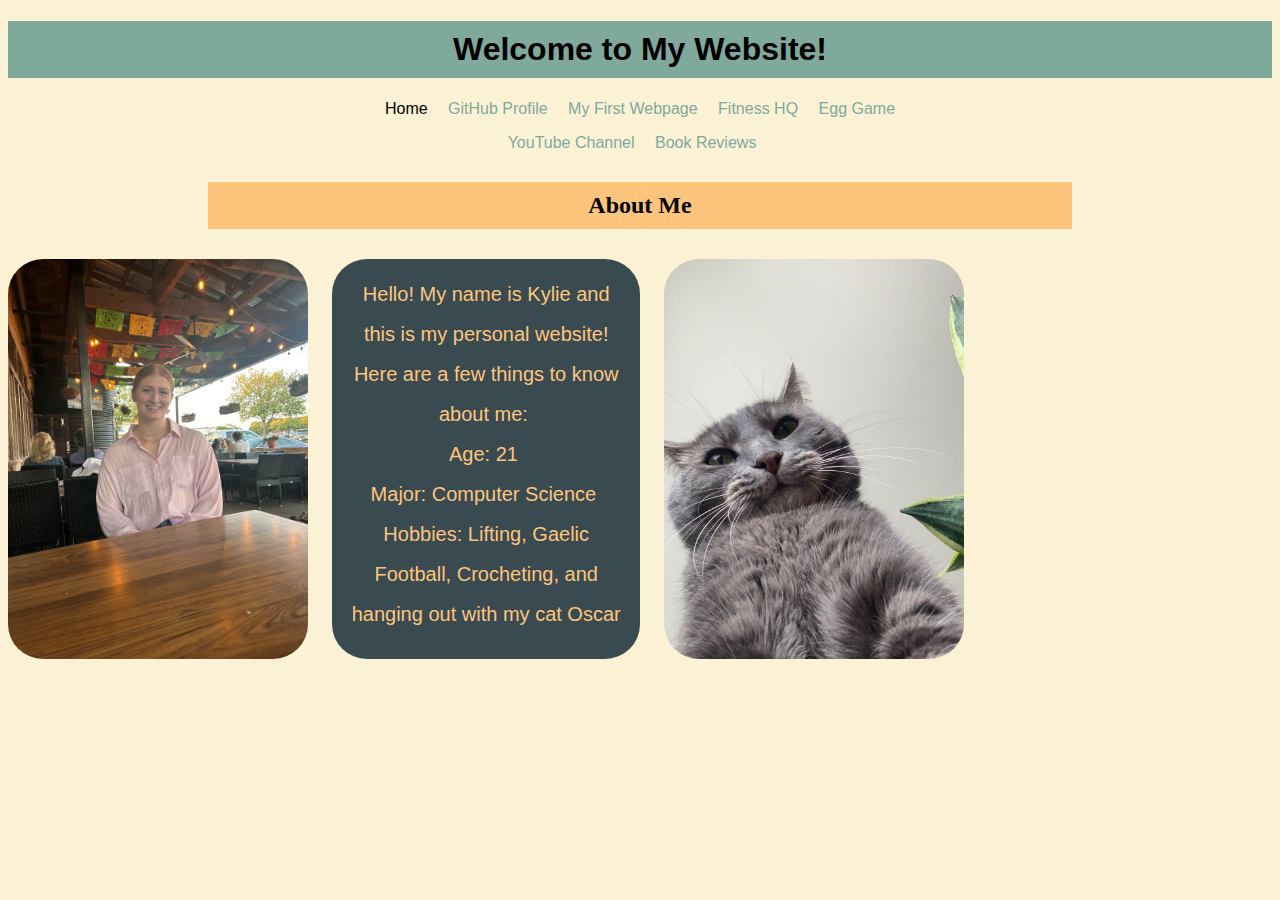
<file: index.html>
<!doctype html>
<html>
	<head> 
		<!--TAB TITLE-->
		<title>My Webpage</title>
		<link href="main.css" rel="stylesheet" type="text/css" />
	</head>

	<body>
		<!--WEBSITE HEADING (TITLE)-->
		<h1>Welcome to My Website!</h1> 

		<!--LINKS TO OTHER PAGES OF WEBSITE-->
		<p><center>Home&emsp; <a href="https://github.com/kyliequinney">GitHub Profile</a>&emsp; <a href="MyFirstWebpage.html">My First Webpage</a>&emsp; <a href= "fitness.html">Fitness HQ</a>&emsp; <a href="egg.html">Egg Game</a></center></p>
		
		<!--YOUTUBE LINK-->
		<p><center>
			<a href="https://www.youtube.com/channel/UCUGlA3bL2r2EdfrWe8HBI3A"> YouTube Channel</a>&emsp;
			<a href="bookReviews.html">Book Reviews</a>&emsp;
		</center></p>
		
		<!--SUBHEADING-->
		<h2>About Me</h2>

		<!--PINNED BLERPS, DO NOT ADD BLERPS AHEAD OF THESE-->
		<div class="blerpImage" style = "background-image: url('photos/aboutMe.jpeg');"></div>
		<div class="blerp">
			<span class = "blerpText">Hello! My name is Kylie and this is my personal website! Here are a few things to know about me: <br>Age: 21 <br>Major: Computer Science <br>Hobbies: Lifting, Gaelic Football, Crocheting, and hanging out with my cat Oscar</span>
		</div>
		<div class="blerpImage" style = "background-image: url('photos/oscar.JPG')"></div>
		<!--END PINNED BLERPS-->

	</body>

</html>
</file>
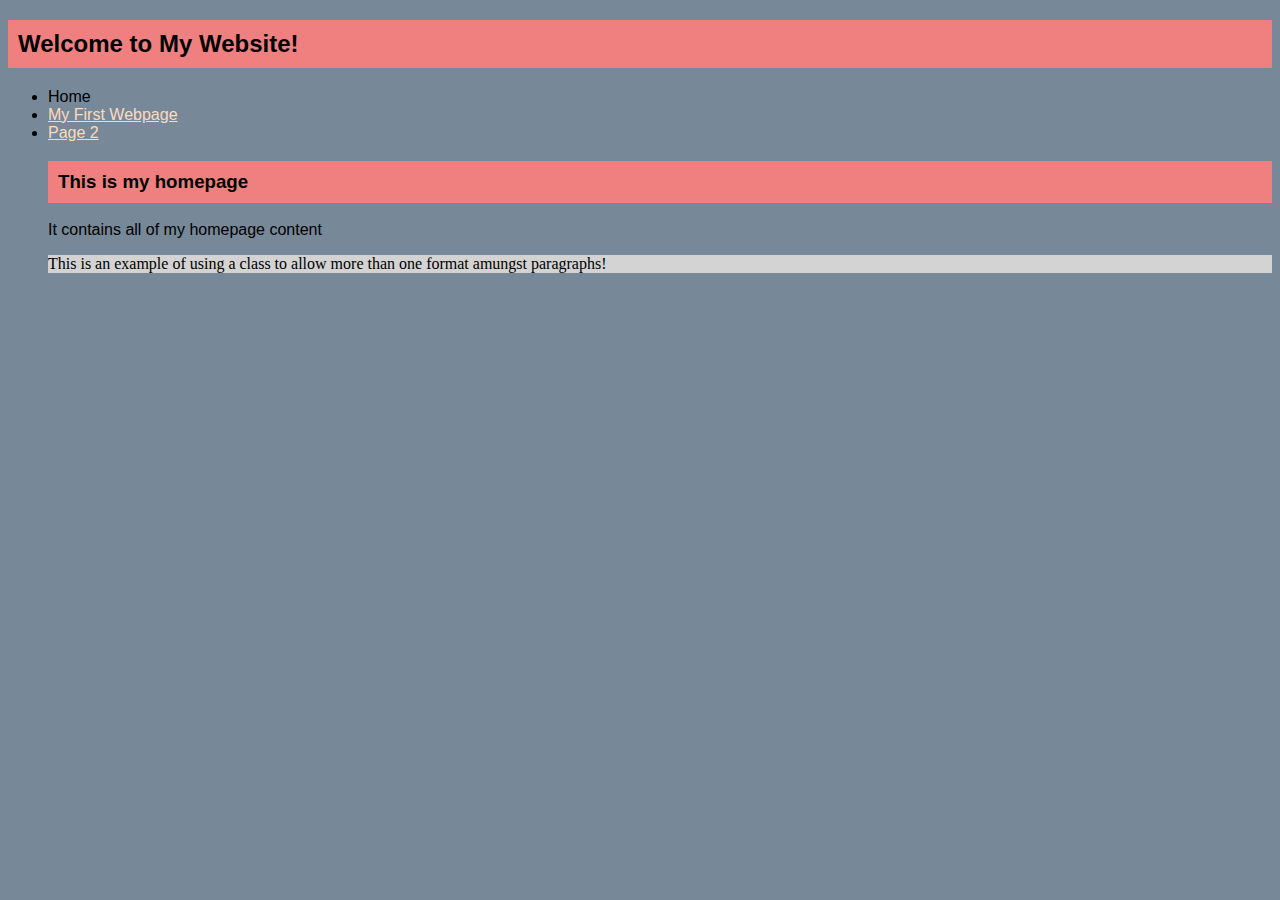
<file: MyFirstWebsite/index.html>
<!doctype html>
<html>
	<head> 
		<title>My Webpage</title>
		<link href="main.css" rel="stylesheet" type="text/css" />
	</head>

	<body>
		<h2>Welcome to My Website!</h1> 
			<ul>
				<li>Home</li>
				<li><a href="index.html">My First Webpage</a></li>
				<li><a href="page2.html">Page 2</a></li>
		<h3>This is my homepage</h3>
		<p>It contains all of my homepage content</p>
		<p class="secondary"> This is an example of using a class to allow more than one format amungst paragraphs! </p>
	</body>

</html>
</file>
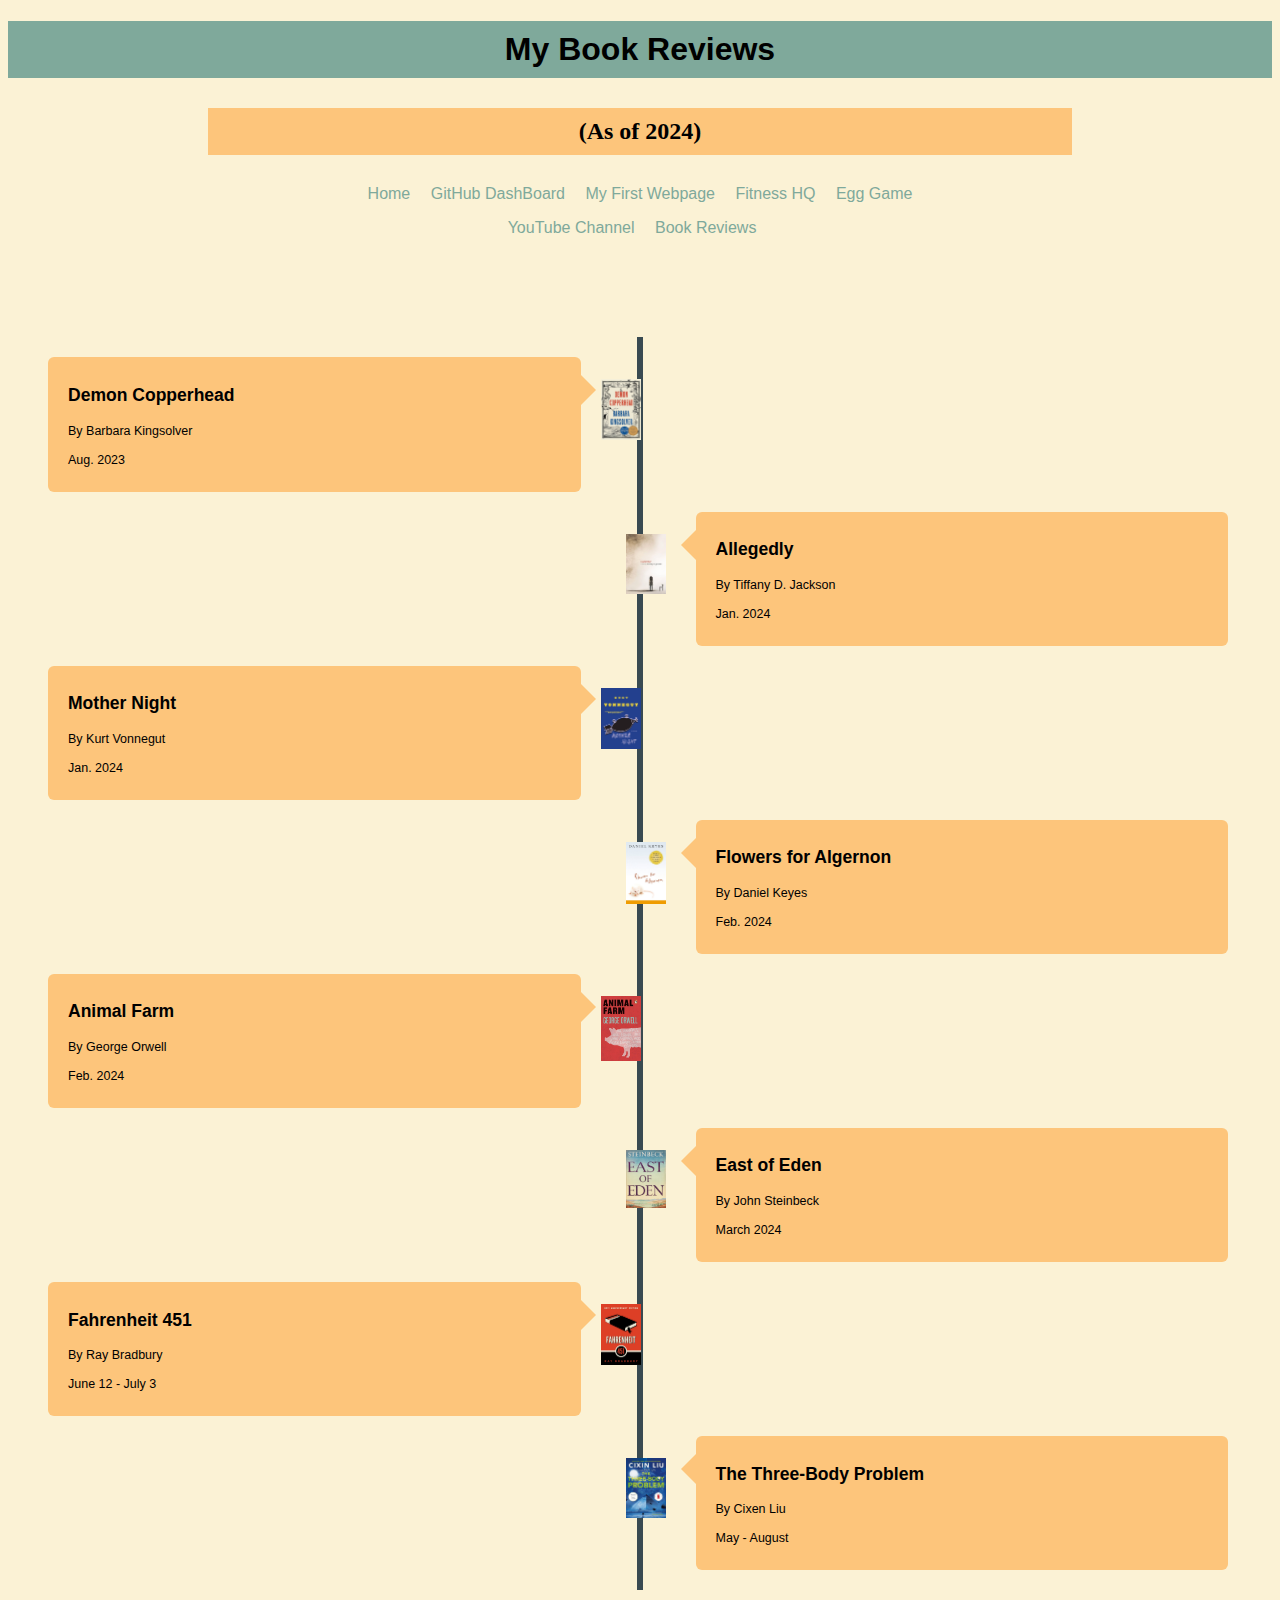
<file: bookReviews.html>
<!doctype html>
<html>
	<head> 
		<!--TAB TITLE-->
		<title>Book Reviews</title>
		<link href="main.css" rel="stylesheet" type="text/css" />
	</head>

	<body>
		<!--WEBSITE HEADING (TITLE)-->
		<h1>My Book Reviews</h1> 
        <!--SUBHEADING-->
		<h2>(As of 2024)</h2>

		<!--LINKS TO OTHER PAGES OF WEBSITE-->
		<p><center> <a href= "index.html">Home</a>&emsp; <a href="https://github.com/dashboard">GitHub DashBoard</a>&emsp; <a href="MyFirstWebpage.html">My First Webpage</a>&emsp; <a href= "fitness.html">Fitness HQ</a>&emsp; <a href="egg.html">Egg Game</a></center></p>
		
		<!--YOUTUBE LINK-->
		<p><center>
			<a href="https://www.youtube.com/channel/UCUGlA3bL2r2EdfrWe8HBI3A"> YouTube Channel</a>&emsp;
			<a href="bookReviews.html">Book Reviews</a>&emsp;
		</center></p>
		
        <!--TIMELINE-->

        <!--ITEM 1-->
        <div class = "timeline">
            <div class = "container left-container">
                <img src="bookReviews/demonCopperhead.jpg">
                <div class = "text-box">
                    <h3>Demon Copperhead</h3>
                    <small>By Barbara Kingsolver<br></small>
                    <!--<small>This fictional book follows the life of Damon (whose nickname is Demon). I'm not going to summarize the book because (1) I don't want to 
                        and (2) if you are going to read it, you should just dive in, a summary isn't necessary. As for my review, I think this may be my favorite 
                        book ever. This book has stuck with me so much more than any other book I have read recently. I am writing this review on 5/06/24 and I can say 
                        that I still think about this book. I literally wrote a journal entry about it after I finished it (I hardly ever journal) just because I NEEDED 
                        to get my thoughts down. Maybe I will eventually add that journal entry here, but for now it feels too personal (???).
                        So, for now, just know that this book is well worth the read.<br><br>
                        Rating: 10/10<br></small>-->
                    <small>Aug. 2023</small>
                    <span class = "left-container-arrow"></span>
                </div>
            </div>
        <!--ITEM 2-->
            <div class = "container right-container">
                <img src="bookReviews/allegedly.jpg">
                <div class = "text-box">
                    <h3>Allegedly</h3>
                    <small>By Tiffany D. Jackson<br></small>
                    <!--<small>Allegedly is about a girl who grows up in a correctional facility for most of her life due to a crime that she committed when she was 7. 
                        She ~allegedly~ murdered a baby that her mother was babysitting. I'll start off by saying I enjoyed reading this book, it went by quickly and 
                        it definitely had some suspenseful elements. That being said, I did think some parts seemed a bit unrealistic. 
                        For one, the main character is a black girl who was raised by her black mother. The baby that she ~allegedly~ 
                        murdered was white. Throughout the book, several news articles from the time of the murder are sprinkled in, and hardly any of them mention race. 
                        I found this to be pretty unrealistic, if this was to happen in real life, every single headline would be sure to mention that this was a black/African American girl 
                        who ~allegedly~ killed a white/caucasian baby. Every. Single. One. I had another issue with this book but I can't remember what it is anymore... 
                        Anyways, overall this was a good read, it was suspenseful, emotional and thought provoking.<br><br>
                        Rating: 6/10<br></small>-->
                    <small>Jan. 2024</small>
                    <span class = "right-container-arrow"></span>
                </div>
            </div>
        <!--ITEM 3-->
        <!--NEED TO ADD THE (BLANK) YEAR-->
            <div class = "container left-container">
                <img src="bookReviews/motherNight.jpg">
                <div class = "text-box">
                    <h3>Mother Night</h3>
                    <small>By Kurt Vonnegut<br></small>
                    <!--<small>This book is written from the pov of Howard Campbell Jr, who is writing the the book while improsoned in Israel awaiting trial for his war crimes 
                        during WWII. Campbell had been a radio propagandist for the Nazi party, while at the same time working undercover for the US by transmitting 
                        secret messages to the Allies during his broadcasts. Campbell was told before taking the job that after the war, America would not let him hang, 
                        but they would also not publically admit to employing him as a spy. The book explores the idea of whether it is ok to do bad things if it is for a good reason. 
                        Campball's encrypted messages were invaluable to the Allies during the war, but his Nazi propaganda was invaluable to the German citizans and soldiers. There 
                        are some German's who told Campbell that he is what got them through the war, that he is the reason they kept going.<br><br>
                        Rating: <br></small>-->
                    <small>Jan. 2024</small>
                    <span class = "left-container-arrow"></span>
                </div>
            </div>
        <!--ITEM 4-->
            <div class = "container right-container">
                <img src="bookReviews/flowersForAlgernon.jpg">
                <div class = "text-box">
                    <h3>Flowers for Algernon</h3>
                    <small>By Daniel Keyes<br></small>
                    <small>Feb. 2024</small>
                    <span class = "right-container-arrow"></span>
                </div>
            </div>
        <!--ITEM 3-->
            <div class = "container left-container">
                <img src="bookReviews/animalFarm">
                <div class = "text-box">
                    <h3>Animal Farm</h3>
                    <small>By George Orwell<br></small>
                    <small>Feb. 2024</small>
                    <span class = "left-container-arrow"></span>
                </div>
            </div>
        <!--ITEM 5-->
            <div class = "container right-container">
                <img src="bookReviews/eastOfEden.jpg">
                <div class = "text-box">
                    <h3>East of Eden</h3>
                    <small>By John Steinbeck<br></small>
                    <small>March 2024</small>
                    <span class = "right-container-arrow"></span>
                </div>
            </div>
            <div class = "container left-container">
                <img src="bookReviews/fahrenheit451.jpg">
                <div class = "text-box">
                    <h3>Fahrenheit 451</h3>
                    <small>By Ray Bradbury<br></small>
                    
                    <small>June 12 - July 3</small>
                    <span class = "left-container-arrow"></span>
                </div>
            </div>
            <div class = "container right-container">
                <img src="bookReviews/threeBodyProblem.jpg">
                <div class = "text-box">
                    <h3>The Three-Body Problem</h3>
                    <small>By Cixen Liu<br></small>
                    <small>May - August</small>
                    <span class = "right-container-arrow"></span>
                </div>
            </div>
        </div>
	</body>

</html>
</file>
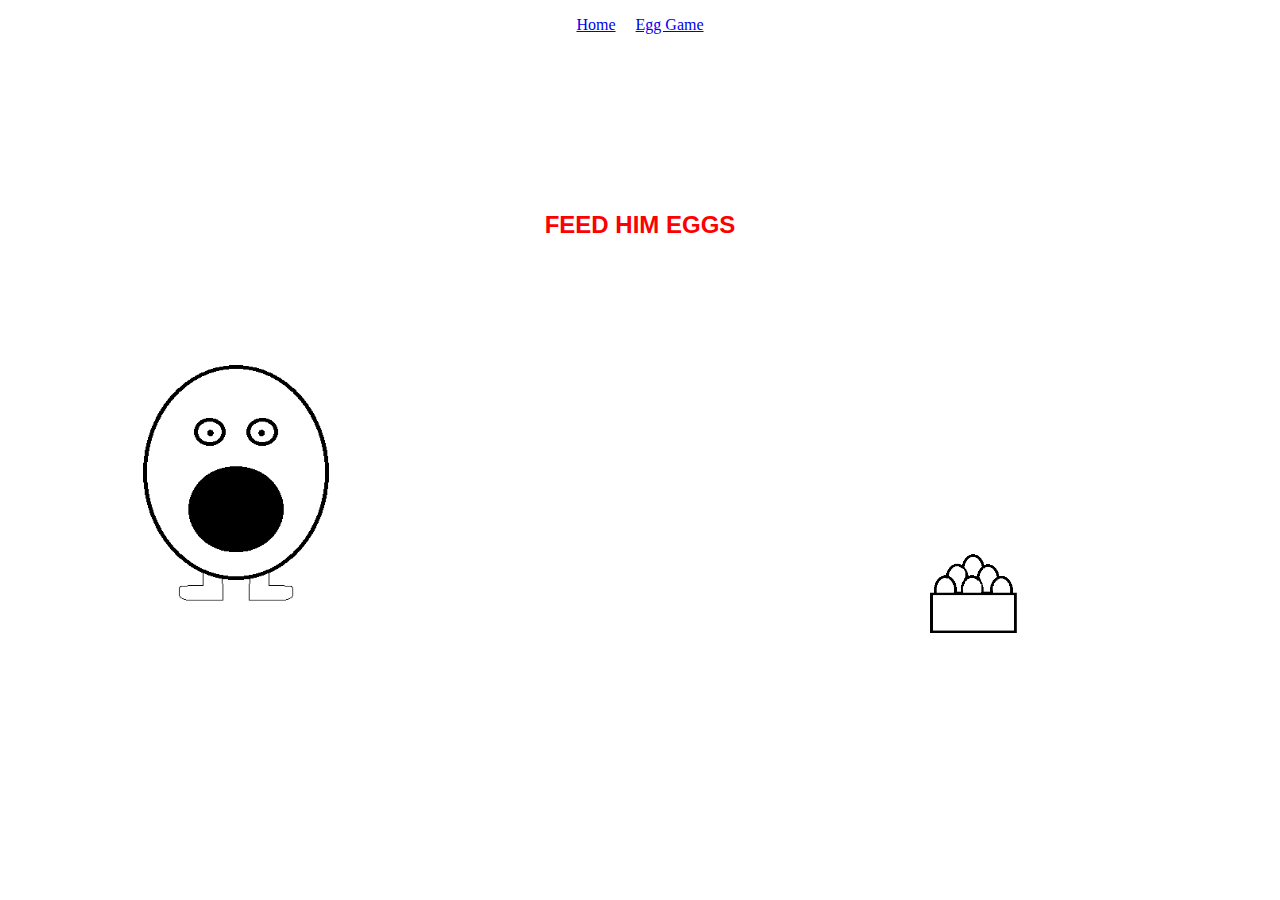
<file: egg.html>
<!DOCTYPE html>

<html>
    <head>
        <!--LINKS TO OTHER PAGES OF WEBSITE-->
        <p><center> <a href= "index.html">Home</a>&emsp;
            <a href="egg.html">Egg Game</a></center></p>
        <title>Egg Game</title>
        <link rel="stylesheet" href="styles.css">
    </head>

<body>
    <div id= "game container">
        <canvas id= "gameCanvas"></canvas>
    </div>
    <div id = "feedHimEggsMessage">FEED HIM EGGS</div>
    <div id = "characterContainer"></div>
    <div id = "basketContainer"></div>
    <div id = "eggContainer"></div>
    <script src="script.js"></script>
</body>
</html>
</file>
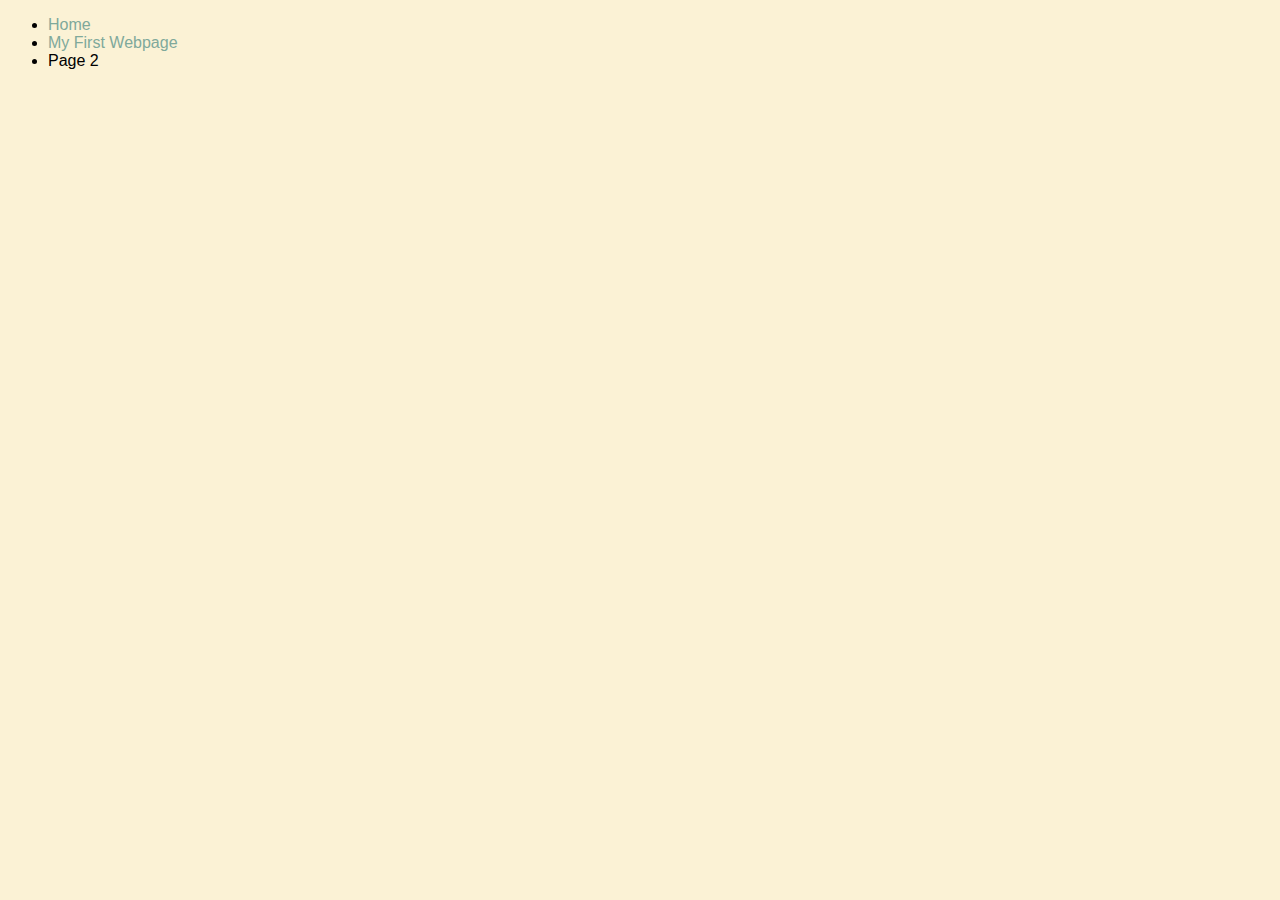
<file: page2.html>
<!doctype html>
<html>
<head>
	<title>Page 2</title>
	<link href="main.css" rel="stylesheet" type="text/css" />
</head>

<body>
	<ul>
		<li><a href="index.html">Home</a></li>
		<li><a href="MyFirstWebpage.html">My First Webpage</a></li>
		<li>Page 2</li>
</file>
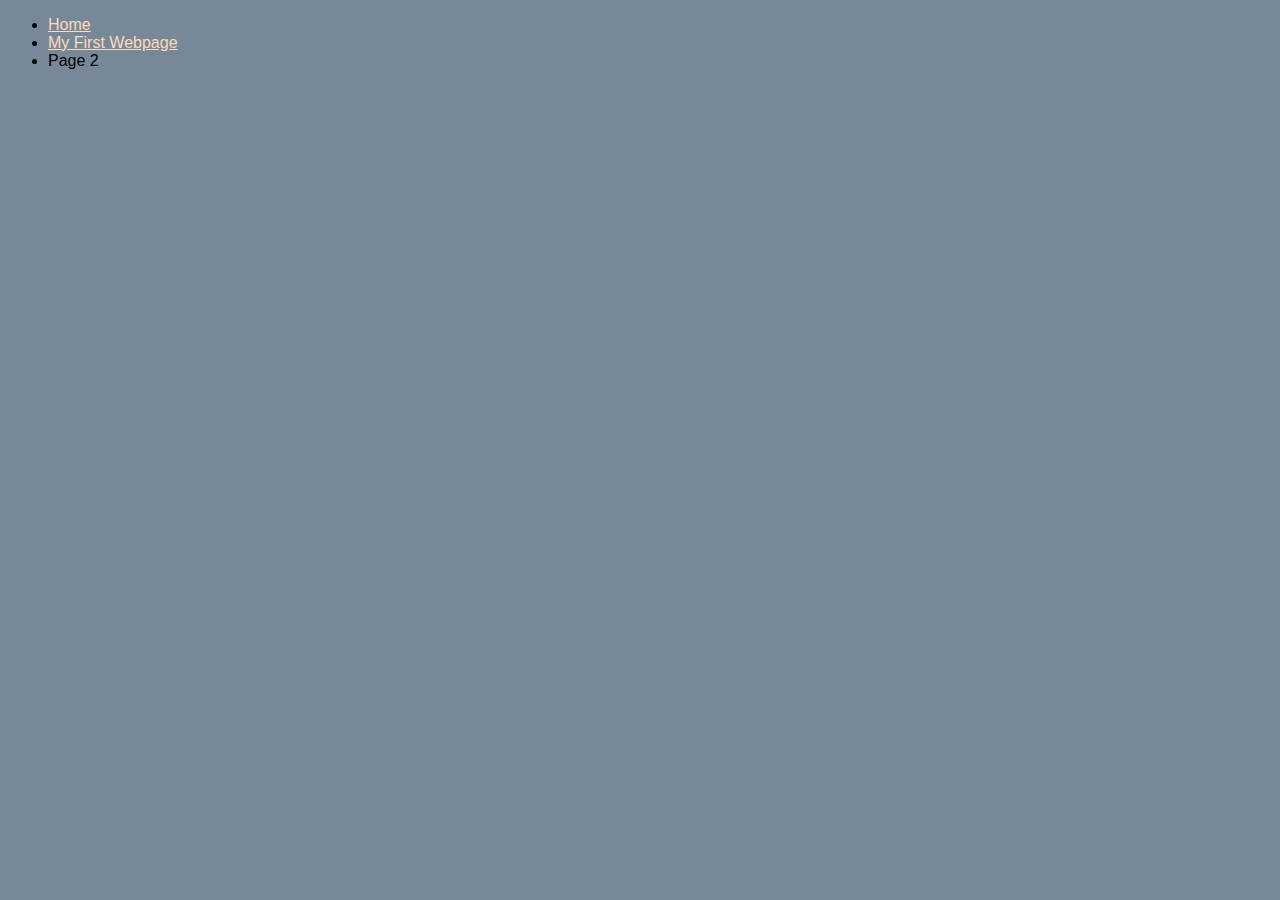
<file: MyFirstWebsite/page2.html>
<!doctype html>
<html>
<head>
	<title>Page 2</title>
	<link href="main.css" rel="stylesheet" type="text/css" />
</head>

<body>
	<ul>
		<li><a href="second.html">Home</a></li>
		<li><a href="index.html">My First Webpage</a></li>
		<li>Page 2</li>
</file>
<file: main.css>
body {
	background: var(--third-color);
	font-family: arial;
}

/*my website color palette*/
:root {
	/*dark blue*/
	--first-color: #394a51; 
	
	/*light blue*/
	--second-color: #7fa99b; 

	/*sand*/
	--third-color: #fbf2d5; 

	/*light orange*/
	--fourth-color: #fdc57b; 
	/*--button {
        background-color: #1c87c9;
        border: none;
        color: white;
        padding: 20px 34px;
        text-align: center;
        text-decoration: none;
        display: inline-block;
        font-size: 20px;
        margin: 4px 2px;
        cursor: pointer;
    }*/
}

.secondary {
	background: var(--fourth-color);
	font-family: cursive;
}

h1{
	background: var(--second-color);
	padding: 10px 10px 10px 10px;
	color: black;
	text-align: center;
}
h2 {
	font-family: "Marker Felt", fantasy;
	background: var(--fourth-color);
	padding: 10px 10px;
	margin: 30px 200px;
	color: black;
	text-align: center;
}

.blerp {
	align-items: center;
	background: var(--first-color);
	border-radius: 35px;
	display: inline-block;
	height: 370px;
	justify-content: center;
	margin-bottom: 20px;
	margin-right: 20px;
	overflow: hidden;
	padding: 15px;
	text-align: center;
	vertical-align: top;
	width: 277.5px;
}

.blerpImage {
	display: inline-block;
	width: 300px;
	height: 400px;
	margin-right: 20px;
	margin-bottom: 20px;
	object-fit: cover;
	background-size: cover;
	background-position: center;
	border-radius: 35px;
	vertical-align: top;
}

.blerpText {
	font-size:20px;
	color: var(--fourth-color);
	text-align: center;
	line-height: 2;
	white-space: pre-wrap;
}

.video-wrapper{
	display: flex;
	align-items: center;
	justify-content: center;
	transform: translateY(-15%);
}

/*MAXES CHART*/
.maxes-chart {
	border-collapse: collapse;
	width: 100%;
  }
  
.maxes-chart th, .maxes-chart td {
	border: 1.5px solid var(--first-color);
	padding: 10px;
	text-align: left;
  }
  
.maxes-chart th {
	background-color: var(--second-color);
  }
  
.maxes-chart tbody tr:nth-child(even) {
	background-color: var(--fourth-color);
  }
  
/*link general*/
a {
	text-decoration: none; /*this removes the line under the link*/
}

/*unvisited link*/
a:link {
	color: var(--second-color);
}

a:visited {
	color: var(--second-color);
}

a:hover{
	color: var(--fourth-color);
}

/*timeline stuff*/
.timeline{
    position: relative;
    max-width: 1200px;
    margin: 100px auto;
	padding: 10px 40px;
}
.container{
    padding: 10px 0px;
    position: relative;
    width:45%;
}
.text-box{
    padding: 10px 20px;
    background: #fdc57b;
    position: center;
    border-radius: 6px;
    font-size: 15px;
}
.left-container{
	width: 45%;
	padding: 10px 0px;
    left: 0;
}
.right-container{
	padding: 10px 20px;
    left: 53%;
}
.container img{
    position: absolute;
    width: 40px;
    border-radius: 0%;
    right: -60px;
    top: 32px;
    z-index: 10;
}
.right-container img{
    left: -50px;
}
.timeline::after{
    content: '';
    position: absolute;
    width: 6px;
    height: 100%;
    background: #394a51;
    top: 0;
    left: 50%;
    margin-left: -3px;
    z-index: -1;
}
.text-box h3{
    font-weight: 600;
}
.text-box small{
    display: block;
    margin-bottom: 15px;
}
.left-container-arrow{
	height: 0;
	width: 0;
	position: absolute;
	top: 28px;
	z-index: 1;
	border-top: 15px solid transparent;
	border-bottom: 15px solid transparent;
	border-left: 15px solid #fdc57b;
	right: -15px;
}
.right-container-arrow{
	height: 0;
	width: 0;
	position: absolute;
	top: 28px;
	z-index: 1;
	border-top: 15px solid transparent;
	border-bottom: 15px solid transparent;
	border-right: 15px solid #fdc57b;
	left: 5px;
}
</file>
<file: MyFirstWebsite/main.css>
body {
	background:#789;
	font-family: arial;
}

p {

}

.secondary {
	background: lightgray;
	font-family: cursive;
}

h1,h2,h3 {
	background: lightcoral;
	padding: 10px 10px 10px 10px;
	color: black;
}

a {
	color: peachpuff;
}
</file>
<file: styles.css>
/* feed him eggs message*/
#feedHimEggsMessage {
    position: absolute;
    top: 25%;
    left: 50%;
    transform: translate(-50%, -50%);
    font-family: "Arial", Arial;
    font-weight: bold;
  }

/*Image of egg man*/
#characterContainer img{
  width: 220px;
  height: 250px;
  position: absolute;
  top: 40%;
  left: 10%;
}

/*Image of egg basket*/
#basketContainer img{
  width: 150px;
  height: 100px;
  position: absolute;
  top: 60%;
  left: 70%;
}

.egg {
  width: 50px;
  height: 50px;
  position: absolute;
  /*pointer-events: none; /* Prevent the egg from capturing mouse events */
}
</file>
